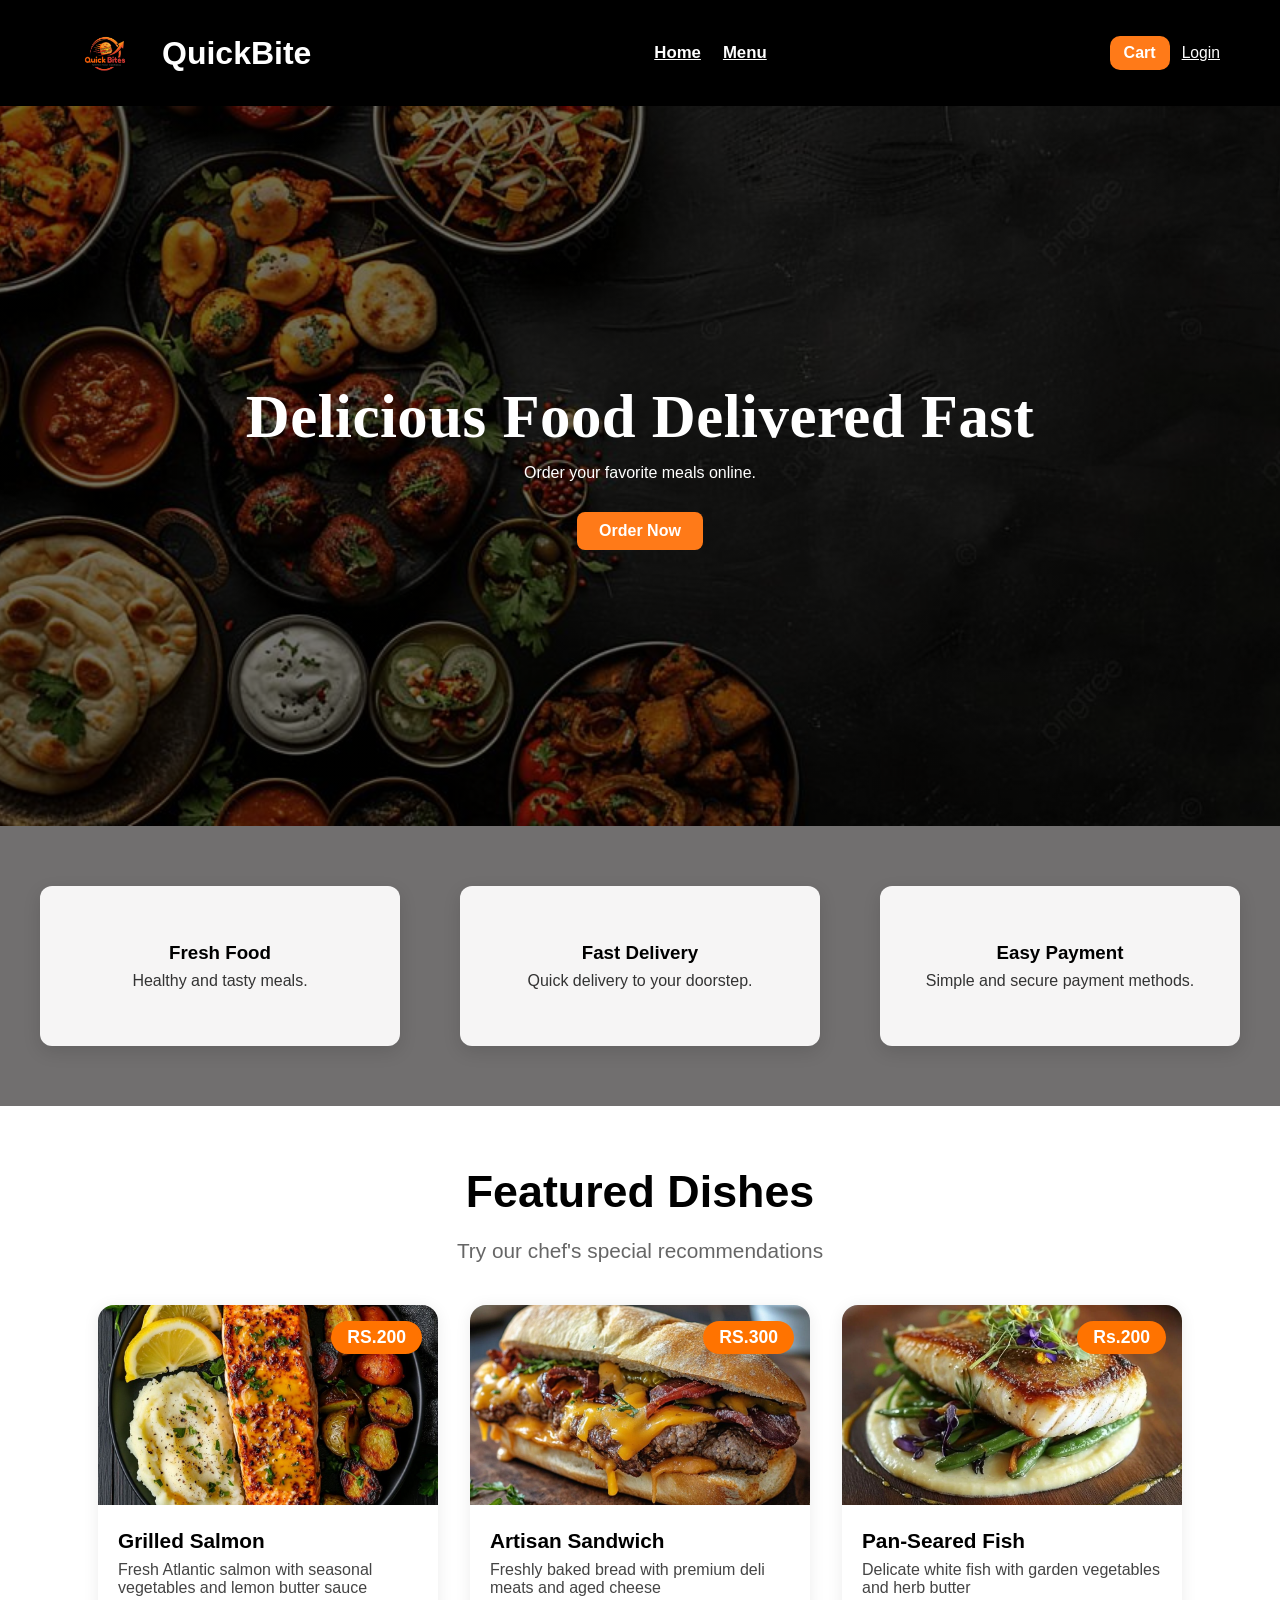
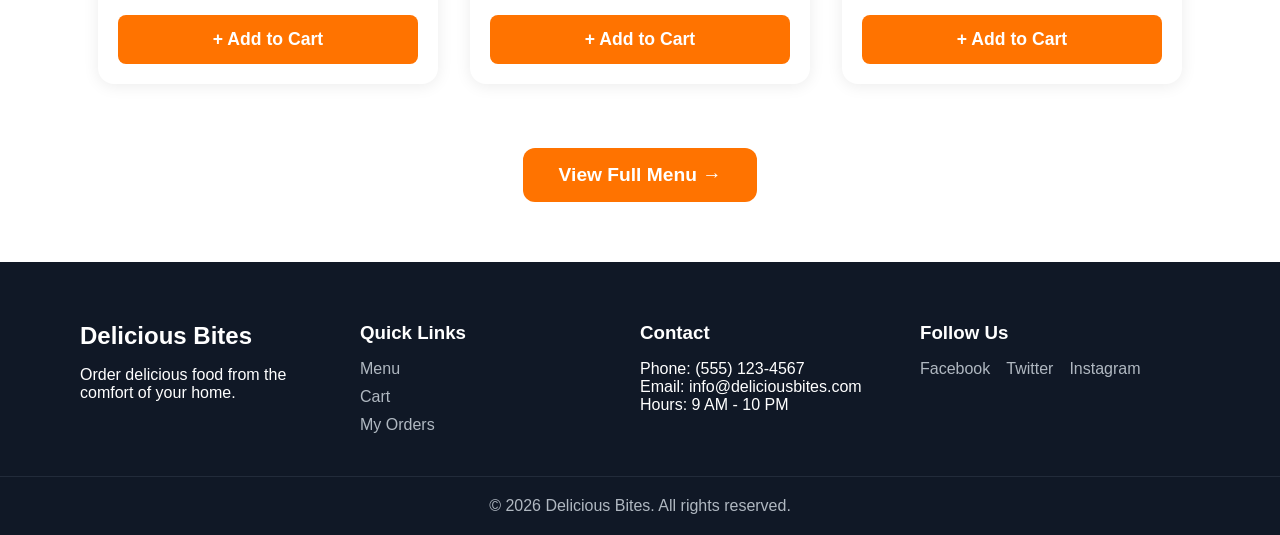
<file: index.html>
<!DOCTYPE html>
<html lang="en">
<head>
    <meta charset="UTF-8">
    <meta name="viewport" content="width=device-width, initial-scale=1.0">
    <title>QuickBite</title>
    <link rel="stylesheet" href="css/style.css">
</head>
<body>

    <header class="site-header">
      <div class="header-inner">
        <div class="brand">
          <img src="logo1.png" class="logo" alt="QuickBite logo">
          <h1 class="site-title">QuickBite</h1>
        </div>

        <nav class="main-nav" aria-label="Main navigation">
          <ul>
            <li><a href="index.html">Home</a></li>
            <li><a href="menu.html">Menu</a></li>
          </ul>
        </nav>

        <div class="header-actions">
          <a href="cart.html" class="cart-btn">Cart</a>
          <a href="login.html" class="login-link">Login</a>
        </div>
      </div>
    </header>

    <section class="hero">
	        <h2>Delicious Food Delivered Fast</h2>
        <p>Order your favorite meals online.</p>
        <a href="menu.html" class="btn">Order Now</a>
    </section>

    <section class="features">
      <div class="card-wrap">
        <div class="card">
          <h3>Fresh Food</h3>
          <p>Healthy and tasty meals.</p>
        </div>

        <div class="card">
          <h3>Fast Delivery</h3>
          <p>Quick delivery to your doorstep.</p>
        </div>


        <div class="card">
          <h3>Easy Payment</h3>
          <p>Simple and secure payment methods.</p>
        </div>
      </div>
    </section>
<section class="featured-dishes">
    <h2 class="featured-title">Featured Dishes</h2>
    <p class="featured-subtitle">Try our chef's special recommendations</p>
    <div class="dishes-container">
        <div class="dish-card">
            <div class="dish-image">
                <img src="images/grilled_Salmon.jpg" alt="Grilled Salmon">
                <span class="dish-price">RS.200</span>
            </div>
            <div class="dish-info">
                <h3>Grilled Salmon</h3>
                <p>Fresh Atlantic salmon with seasonal vegetables and lemon butter sauce</p>
                <button class="add-to-cart-btn">+ Add to Cart</button>
            </div>
        </div>
        <div class="dish-card">
            <div class="dish-image">
                <img src="images/Artisan_Sandwich.jpg" alt="Artisan Sandwich">
                <span class="dish-price">RS.300</span>
            </div>
            <div class="dish-info">
                <h3>Artisan Sandwich</h3>
                <p>Freshly baked bread with premium deli meats and aged cheese</p>
                <button class="add-to-cart-btn">+ Add to Cart</button>
            </div>
        </div>
        <div class="dish-card">
            <div class="dish-image">
                <img src="images/Pan_Seared_Fish.jpg" alt="Pan-Seared Fish">
                <span class="dish-price">Rs.200</span>
            </div>
            <div class="dish-info">
                <h3>Pan-Seared Fish</h3>
                <p>Delicate white fish with garden vegetables and herb butter</p>
                <button class="add-to-cart-btn">+ Add to Cart</button>
            </div>
        </div>
    </div>
    <div class="view-menu-container">
        <a href="menu.html" class="view-menu-btn">View Full Menu &rarr;</a>
    </div>
</section>
<footer class="footer">
  <div class="footer-container">
    <div class="footer-section">
      <h2>Delicious Bites</h2>
      <p>Order delicious food from the comfort of your home.</p>
    </div>
    <div class="footer-section">
      <h3>Quick Links</h3>
      <ul>
        <li><a href="#">Menu</a></li>
        <li><a href="#">Cart</a></li>
        <li><a href="#">My Orders</a></li>
      </ul>
    </div>
    <div class="footer-section">
      <h3>Contact</h3>
      <p>Phone: (555) 123-4567</p>
      <p>Email: info@deliciousbites.com</p>
      <p>Hours: 9 AM - 10 PM</p>
    </div>
    <div class="footer-section">
      <h3>Follow Us</h3>
      <ul class="footer-social">
        <li><a href="#">Facebook</a></li>
        <li><a href="#">Twitter</a></li>
        <li><a href="#">Instagram</a></li>
      </ul>
    </div>
  </div>
  <hr>
  <div class="footer-bottom">
    <p>© 2026 Delicious Bites. All rights reserved.</p>
  </div>
</footer>

<script src="js/script.js"></script>

</body>
</html>
</file>
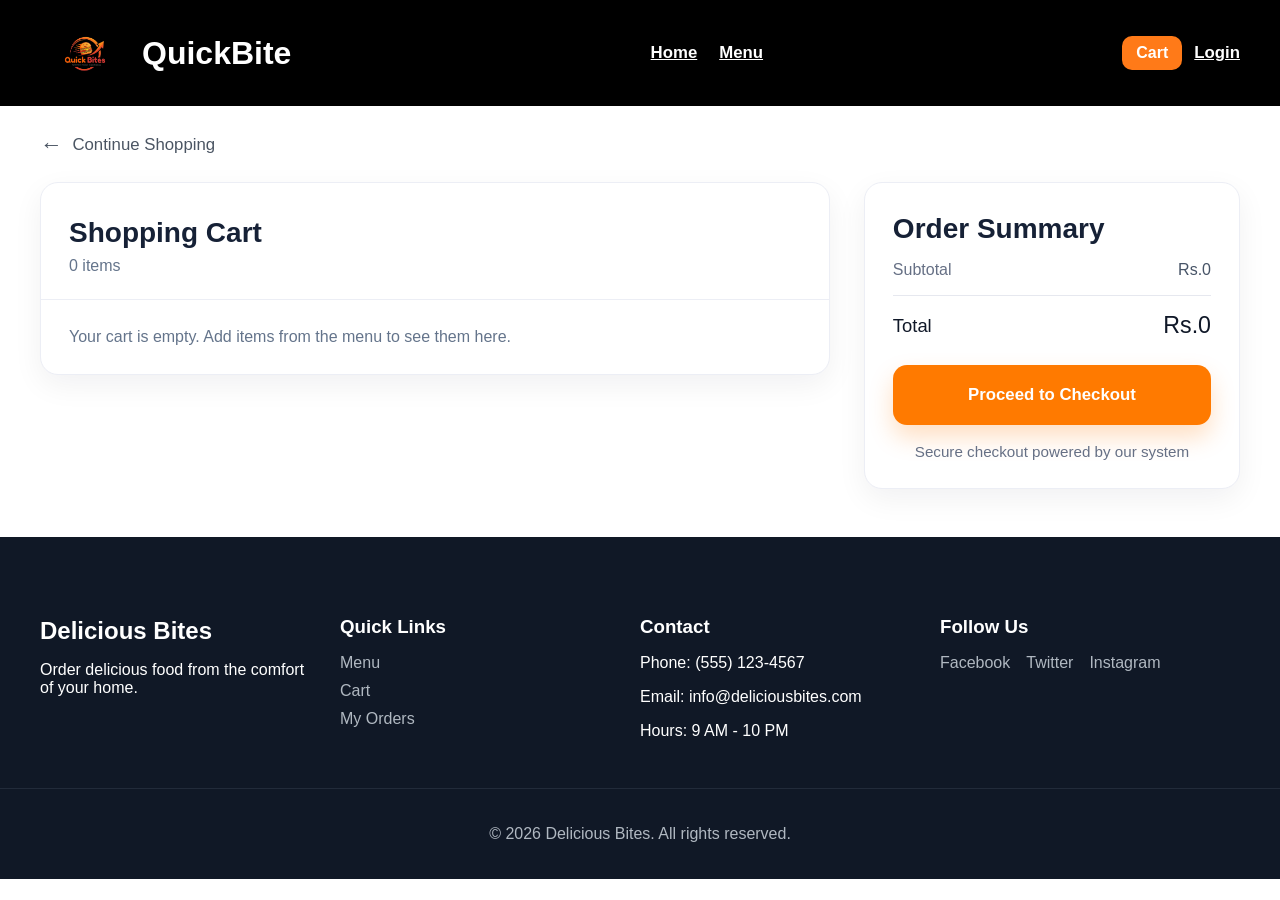
<file: cart.html>
<!DOCTYPE html>
<html lang="en">
<head>
    <meta charset="UTF-8">
    <meta name="viewport" content="width=device-width, initial-scale=1.0">
    <title>Shopping Cart</title>
    <link rel="stylesheet" href="css/cart.css">
</head>
<body>

<header class="site-header">
    <div class="header-inner">
        <div class="brand">
            <img src="logo1.png" class="logo" alt="QuickBite logo">
            <h1 class="site-title">QuickBite</h1>
        </div>

        <nav class="main-nav" aria-label="Main navigation">
            <ul>
                <li><a href="index.html">Home</a></li>
                <li><a href="menu.html">Menu</a></li>
            </ul>
        </nav>

        <div class="header-actions">
            <a href="cart.html" class="cart-btn">Cart</a>
            <a href="login.html" class="login-link">Login</a>
        </div>
    </div>
</header>

<main class="cart-page">
    <a href="menu.html" class="back-link">Continue Shopping</a>

    <div class="cart-layout">
        <section class="cart-panel">
            <div class="panel-header">
                <div>
                    <h2>Shopping Cart</h2>
                    <p id="cart-total-items">0 items</p>
                </div>
            </div>

            <div id="cart-empty-state" class="empty-state" hidden>
                Your cart is empty. Add items from the menu to see them here.
            </div>

            <div id="cart-list" class="cart-list"></div>
        </section>

        <aside class="summary-panel">
            <h2>Order Summary</h2>

            <div class="summary-row">
                <span>Subtotal</span>
                <strong id="summary-subtotal">Rs.0</strong>
            </div>
            <hr>
            <div class="summary-total">
                <span>Total</span>
                <strong id="summary-total">Rs.0</strong>
            </div>

            <button type="button" class="checkout-btn">Proceed to Checkout</button>
            <p class="summary-note">Secure checkout powered by our system</p>
        </aside>
    </div>
</main>
<footer class="footer">
  <div class="footer-container">
    <div class="footer-section">
      <h2>Delicious Bites</h2>
      <p>Order delicious food from the comfort of your home.</p>
    </div>
    <div class="footer-section">
      <h3>Quick Links</h3>
      <ul>
        <li><a href="#">Menu</a></li>
        <li><a href="#">Cart</a></li>
        <li><a href="#">My Orders</a></li>
      </ul>
    </div>
    <div class="footer-section">
      <h3>Contact</h3>
      <p>Phone: (555) 123-4567</p>
      <p>Email: info@deliciousbites.com</p>
      <p>Hours: 9 AM - 10 PM</p>
    </div>
    <div class="footer-section">
      <h3>Follow Us</h3>
      <ul class="footer-social">
        <li><a href="#">Facebook</a></li>
        <li><a href="#">Twitter</a></li>
        <li><a href="#">Instagram</a></li>
      </ul>
    </div>
  </div>
  <hr>
  <div class="footer-bottom">
    <p>© 2026 Delicious Bites. All rights reserved.</p>
  </div>
</footer>
<script src="js/script.js"></script>

</body>
</html>
</file>
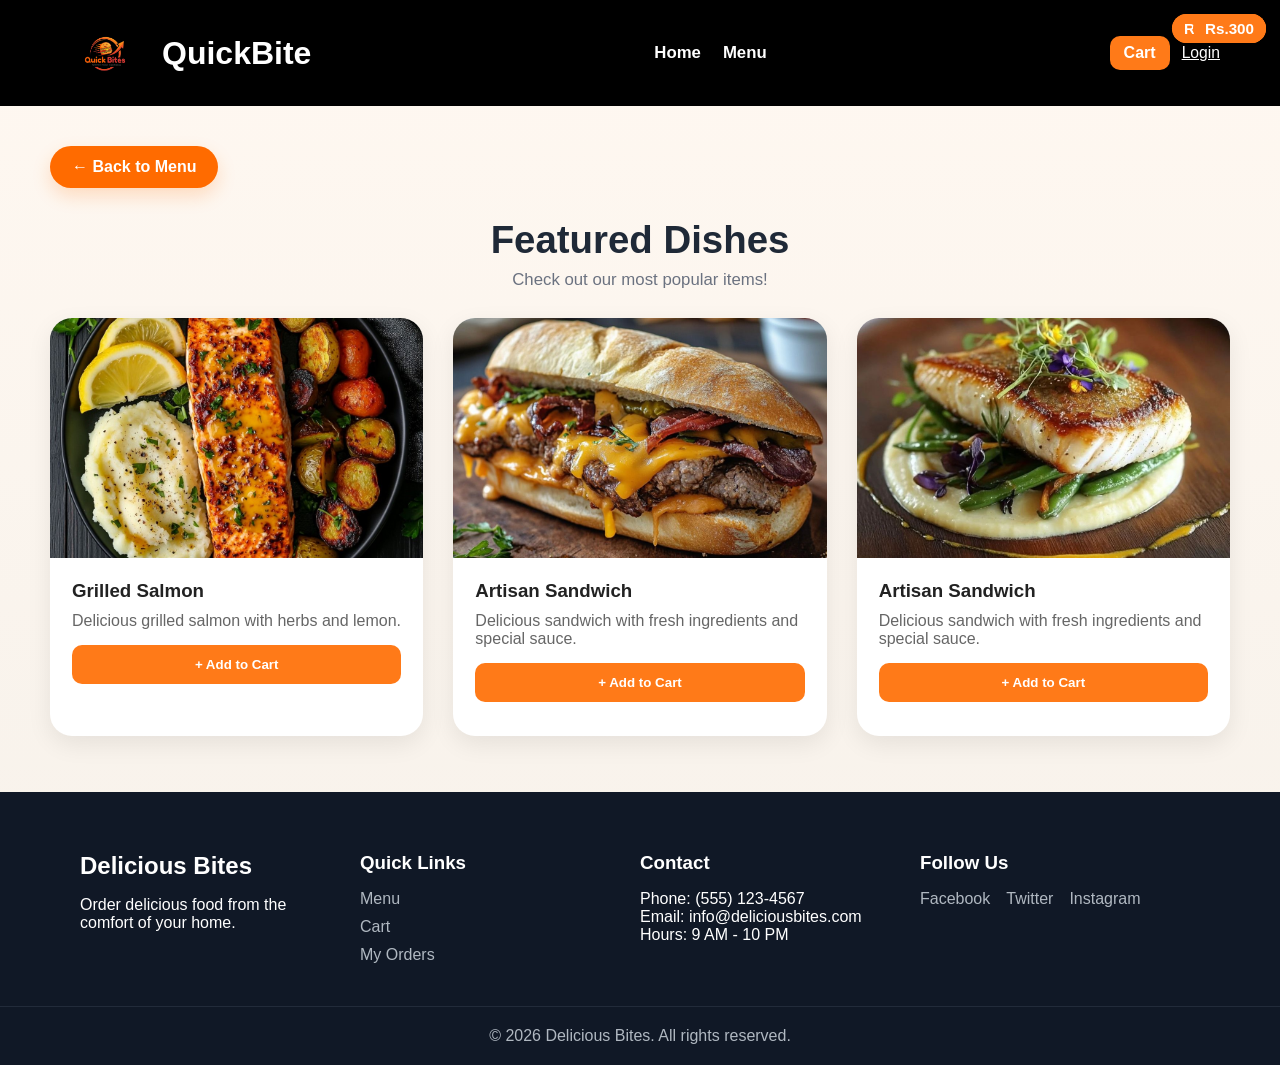
<file: featured dishes.html>
<!DOCTYPE html>
<html lang="en">
<head>
<meta charset="UTF-8">
<meta name="viewport" content="width=device-width, initial-scale=1.0">
<title>Featured Dishes</title>
<link rel="stylesheet" href="css/menu.css">
</head>
<body>

<header class="site-header">
	<div class="header-inner">
		<div class="brand">
			<img src="logo1.png" class="logo" alt="QuickBite logo">
			<h1 class="site-title">QuickBite</h1>
		</div>

		<nav class="main-nav" aria-label="Main navigation">
			<ul>
				<li><a href="index.html">Home</a></li>
				<li><a href="menu.html">Menu</a></li>
			</ul>
		</nav>

		<div class="header-actions">
			<a href="cart.html" class="cart-btn">Cart</a>
			<a href="login.html" class="login-link">Login</a>
		</div>
	</div>
</header>

<div class="container">

<a href="menu.html" class="back-btn">← Back to Menu</a>

<div class="page-title">
	<h2>Featured Dishes</h2>
	<p>Check out our most popular items!</p>
</div>

<div class="menu-grid">

	<div class="card">
		<div class="card-image-wrap">
			<img src="images/grilled_Salmon.jpg" alt="Grilled Salmon">
			<span class="price-badge">Rs.200.00</span>
		</div>
		<div class="card-content">
			<h3>Grilled Salmon</h3>
			<p>Delicious grilled salmon with herbs and lemon.</p>
			<button class="add-to-cart-btn">+ Add to Cart</button>
		</div>
	</div>

	<div class="card">
		<div class="card-image-wrap">
			<img src="images/Artisan_Sandwich.jpg" alt="Artisan Sandwich">
			<span class="price-badge">Rs.300.00</span>
		</div>
		<div class="card-content">
			<h3>Artisan Sandwich</h3>
			<p>Delicious sandwich with fresh ingredients and special sauce.</p>
			<button class="add-to-cart-btn">+ Add to Cart</button>
		</div>
	</div>

    <div class="card">
		<div class="card-image-wrap">
			<img src="images/Pan_Seared_Fish.jpg" alt="Pan-Seared Fish">
			<span class="price-badge">Rs.300</span>
		</div>
		<div class="card-content">
			<h3>Artisan Sandwich</h3>
			<p>Delicious sandwich with fresh ingredients and special sauce.</p>
			<button class="add-to-cart-btn">+ Add to Cart</button>
		</div>
	</div>
	
</div>

</div>

<footer class="footer">
  <div class="footer-container">
	<div class="footer-section">
	  <h2>Delicious Bites</h2>
	  <p>Order delicious food from the comfort of your home.</p>
	</div>
	<div class="footer-section">
	  <h3>Quick Links</h3>
	  <ul>
		<li><a href="#">Menu</a></li>
		<li><a href="#">Cart</a></li>
		<li><a href="#">My Orders</a></li>
	  </ul>
	</div>
	<div class="footer-section">
	  <h3>Contact</h3>
	  <p>Phone: (555) 123-4567</p>
	  <p>Email: info@deliciousbites.com</p>
	  <p>Hours: 9 AM - 10 PM</p>
	</div>
	<div class="footer-section">
	  <h3>Follow Us</h3>
	  <ul class="footer-social">
		<li><a href="#">Facebook</a></li>
		<li><a href="#">Twitter</a></li>
		<li><a href="#">Instagram</a></li>
	  </ul>
	</div>
  </div>
  <hr>
  <div class="footer-bottom">
	<p>© 2026 Delicious Bites. All rights reserved.</p>
  </div>
</footer>

<script src="js/script.js"></script>

</body>
</html>
</file>
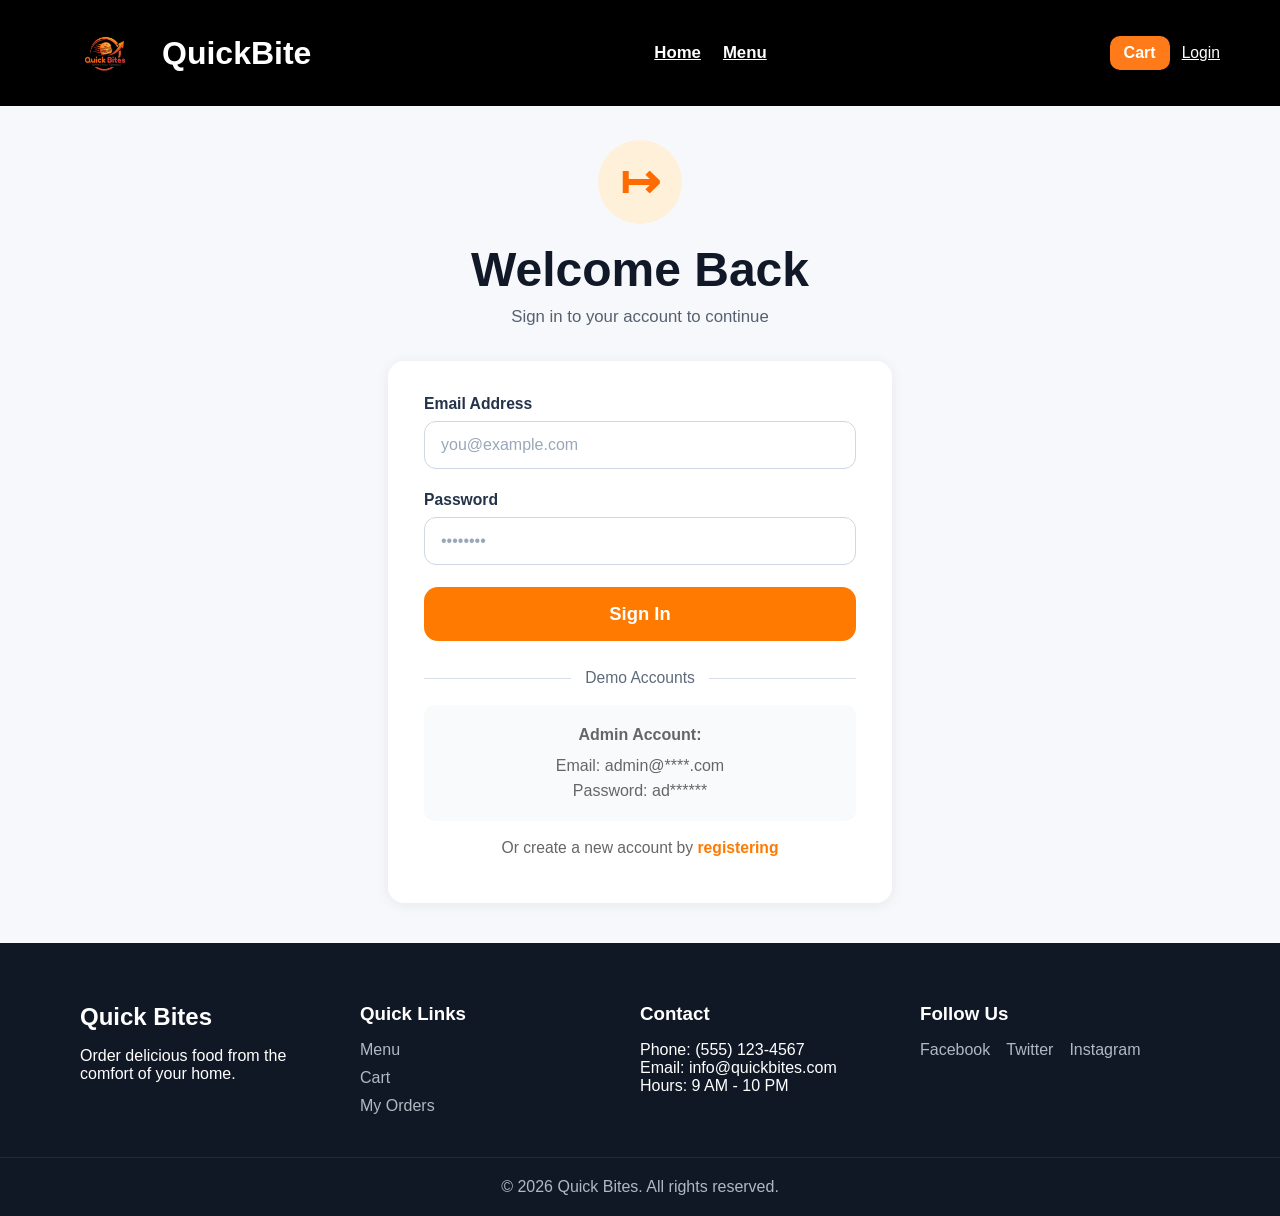
<file: login.html>
<!DOCTYPE html>
<html lang="en">
<head>
    <meta charset="UTF-8">
    <meta name="viewport" content="width=device-width, initial-scale=1.0">
    <title>Login - Quick Bites</title>
    <link rel="stylesheet" href="css/style.css">
</head>
<body class="login-page">
        <header class="site-header">
            <div class="header-inner">
                <div class="brand">
                    <img src="logo1.png" class="logo" alt="QuickBite logo">
                    <h1 class="site-title">QuickBite</h1>
                </div>

                <nav class="main-nav" aria-label="Main navigation">
                    <ul>
                        <li><a href="index.php">Home</a></li>
                        <li><a href="menu.php">Menu</a></li>
                    </ul>
                </nav>

                <div class="header-actions">
                    <a href="cart.php" class="cart-btn">Cart</a>
                    <a href="login.html" class="login-link">Login</a>
                </div>
            </div>
        </header>

<main class="login-shell">
    <section class="login-hero">
        <div class="login-icon" aria-hidden="true">↦</div>
        <h1>Welcome Back</h1>
        <p>Sign in to your account to continue</p>
    </section>

    <section class="form-container" aria-label="Login form">
        <form action="login.php" method="POST">
            <label for="email">Email Address</label>
            <input id="email" type="email" name="email" placeholder="you@example.com" required>

            <label for="password">Password</label>
            <input id="password" type="password" name="password" placeholder="••••••••" required>

            <button type="submit">Sign In</button>
        </form>

        <div class="demo-divider"><span>Demo Accounts</span></div>

        <div class="demo-card">
            <p class="demo-title">Admin Account:</p>
            <p>Email: admin@****.com</p>
            <p>Password: ad******</p>
        </div>

        <p class="register-note">
            Or create a new account by <a href="register.html">registering</a>
        </p>
    </section>
</main>

<footer class="footer">
    <div class="footer-container">
        <div class="footer-section">
            <h2>Quick Bites</h2>
            <p>Order delicious food from the comfort of your home.</p>
        </div>
        <div class="footer-section">
            <h3>Quick Links</h3>
            <ul>
                <li><a href="#">Menu</a></li>
                <li><a href="#">Cart</a></li>
                <li><a href="#">My Orders</a></li>
            </ul>
        </div>
        <div class="footer-section">
            <h3>Contact</h3>
            <p>Phone: (555) 123-4567</p>
            <p>Email: info@quickbites.com</p>
            <p>Hours: 9 AM - 10 PM</p>
        </div>
        <div class="footer-section">
            <h3>Follow Us</h3>
            <ul class="footer-social">
                <li><a href="#">Facebook</a></li>
                <li><a href="#">Twitter</a></li>
                <li><a href="#">Instagram</a></li>
            </ul>
        </div>
    </div>
    <hr>
    <div class="footer-bottom">
        <p>© 2026 Quick Bites. All rights reserved.</p>
    </div>
</footer>

</body>
</html>
</file>
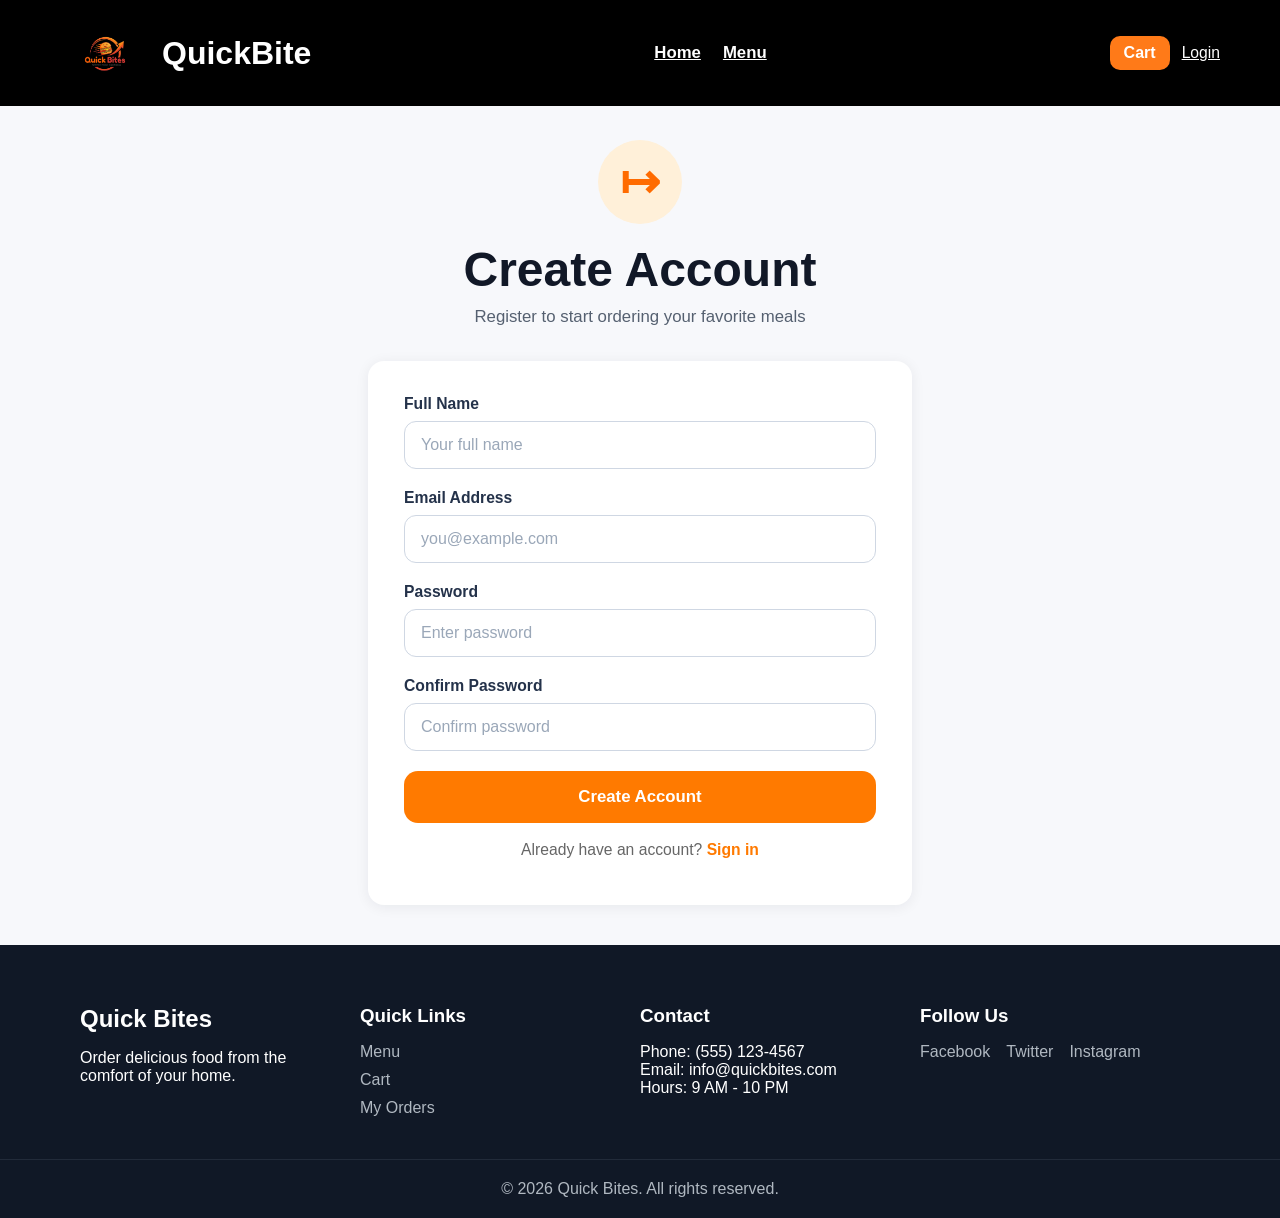
<file: register.html>
<!DOCTYPE html>
<html lang="en">
<head>
    <meta charset="UTF-8">
    <meta name="viewport" content="width=device-width, initial-scale=1.0">
    <title>Register - QuickBite</title>
    <link rel="stylesheet" href="css/style.css">
</head>
<body class="login-page register-page">

<header class="site-header">
    <div class="header-inner">
        <div class="brand">
            <img src="logo1.png" class="logo" alt="QuickBite logo">
            <h1 class="site-title">QuickBite</h1>
        </div>

        <nav class="main-nav" aria-label="Main navigation">
            <ul>
                <li><a href="index.html">Home</a></li>
                <li><a href="menu.html">Menu</a></li>
            </ul>
        </nav>

        <div class="header-actions">
            <a href="cart.html" class="cart-btn">Cart</a>
            <a href="login.html" class="login-link">Login</a>
        </div>
    </div>
</header>

<main class="login-shell">
    <section class="login-hero">
        <div class="login-icon" aria-hidden="true">↦</div>
        <h1>Create Account</h1>
        <p>Register to start ordering your favorite meals</p>
    </section>

    <section class="form-container" aria-label="Register form">
        <form action="register.php" method="POST">
            <label for="full_name">Full Name</label>
            <input id="full_name" type="text" name="full_name" placeholder="Your full name" required>

            <label for="register_email">Email Address</label>
            <input id="register_email" type="email" name="email" placeholder="you@example.com" required>

            <label for="register_password">Password</label>
            <input id="register_password" type="password" name="password" placeholder="Enter password" required>

            <label for="confirm_password">Confirm Password</label>
            <input id="confirm_password" type="password" name="confirm_password" placeholder="Confirm password" required>

            <button type="submit">Create Account</button>
        </form>

        <p class="register-note">
            Already have an account? <a href="login.html">Sign in</a>
        </p>
    </section>
</main>

<footer class="footer">
    <div class="footer-container">
        <div class="footer-section">
            <h2>Quick Bites</h2>
            <p>Order delicious food from the comfort of your home.</p>
        </div>
        <div class="footer-section">
            <h3>Quick Links</h3>
            <ul>
                <li><a href="#">Menu</a></li>
                <li><a href="#">Cart</a></li>
                <li><a href="#">My Orders</a></li>
            </ul>
        </div>
        <div class="footer-section">
            <h3>Contact</h3>
            <p>Phone: (555) 123-4567</p>
            <p>Email: info@quickbites.com</p>
            <p>Hours: 9 AM - 10 PM</p>
        </div>
        <div class="footer-section">
            <h3>Follow Us</h3>
            <ul class="footer-social">
                <li><a href="#">Facebook</a></li>
                <li><a href="#">Twitter</a></li>
                <li><a href="#">Instagram</a></li>
            </ul>
        </div>
    </div>
    <hr>
    <div class="footer-bottom">
        <p>© 2026 Quick Bites. All rights reserved.</p>
    </div>
</footer>

</body>
</html>
</file>
<file: css/style.css>
.site-header{
    background:#000;
    color:#fff;
}

.site-header .header-inner{
    max-width:1200px;
    margin:0 auto;
    display:flex;
    align-items:center;
    justify-content:space-between;
    gap:20px;
    padding:8px 20px;
}
.brand{ 
    display:flex; 
    align-items:center; 
    gap:12px; 
}
.brand .logo{ 
    width:90px; 
    height: 90px; 
    object-fit:contain; 
}
.site-title{ 
    color:#fff; 
    margin:0; 
    font-size:2rem; /* increased site title size */
}
.main-nav ul{ 
    list-style:none; 
    margin:0; 
    padding:0; 
    display:flex; 
    gap:22px; }
    
.main-nav a{ 
    color:#fff; 
    font-weight:600; 
    font-size:1.05rem; /* slightly larger nav links */
}
.header-actions{ 
    display:flex; 
    gap:12px; 
    align-items:center; 
}
.cart-btn{ 
    background:#ff7a18; 
    color:#fff; 
    padding:8px 14px; 
    border-radius:10px; 
    text-decoration:none; 
    font-weight:700; 
    font-size:1rem; /* cart button font-size */
    position:relative;
    overflow:visible;
}
.cart-count-badge{
    position:absolute;
    top:-8px;
    right:-8px;
    min-width:22px;
    height:22px;
    padding:0 6px;
    border-radius:999px;
    background:#ef4444;
    color:#fff;
    font-size:12px;
    font-weight:700;
    display:inline-flex;
    align-items:center;
    justify-content:center;
    box-shadow:0 4px 10px rgba(0,0,0,0.2);
}
.login-link{ 
    color:#fff; 
    text-decoration:underline; 
    font-size:0.98rem;
}
.login-link{ 
    color:#fff; 
    text-decoration:underline; 
}
.hero {
    /* background image (relative to this CSS file) */
    background-image: linear-gradient(rgba(0, 0, 0, 0.55), rgba(0, 0, 0, 0.55)), url('../images/background.jpg');
    
    /* This ensures the image fills the space */
    background-size: cover;
    background-position: center;
    background-repeat: no-repeat;

    /* Give the section enough height to show the image */
    min-height: 500px; 
    
    /* Center the text vertically and horizontally */
    display: flex;
    flex-direction: column;
    justify-content: center;
    align-items: center;
    
    /* Text styling */
    text-align: center;
    color: #ffffff; 
}

.hero h2 {
    font-size: 3.8rem;
    margin-bottom: 12px;
    font-family: 'Georgia', serif;
    font-weight: 700;
    letter-spacing: 0.5px;
}
.hero{
    height:80vh;
    display:flex;
    flex-direction:column;
    justify-content:center;
    align-items:center;
    text-align:center;
}

.btn{
    background:#ff7a18;
    color:white;
    padding:10px 22px;
    text-decoration:none;
    border:none;
    border-radius:8px;
    font-weight:700;
}
/* add spacing between hero text and button */
.hero p { 
    margin-bottom: 18px; 
}
.hero .btn { 
    margin-top: 12px; 
}
/* This is the container for the bottom section */
.features {
    background-color: #716f6f !important;
    padding: 60px 40px !important;
    margin: 0;
    width: 100%;
    box-sizing: border-box;
    display: flex;
    justify-content: center;
    gap: 28px;
}

/* Keep the card group constrained and centered */
.features .card-wrap{
    max-width: 1200px;
    width: 100%;
    display: flex;
    justify-content: space-between;
    gap: 28px;
}

/* Uniform cards */
.card {
    background-color: #f6f5f5 !important;
    padding: 24px 20px;
    border-radius: 12px;
    text-align: center;
    width: 100%;
    max-width: 360px;
    min-width: 240px;
    height: 160px;
    display: flex;
    flex-direction: column;
    justify-content: center;
    align-items: center;
    box-shadow: 0 6px 18px rgba(0, 0, 0, 0.12);
}
.card h3{ margin-bottom:8px; }
.card p{ margin:0; color:#333; }
/* Featured Dishes Section */
.featured-dishes {
    margin: 60px auto;
    max-width: 1200px;
    text-align: center;
}

.featured-title {
    font-size: 2.8rem;
    font-weight: bold;
    margin-bottom: 0.5em;
}

.featured-subtitle {
    font-size: 1.3rem;
    color: #666;
    margin-bottom: 2em;
}

.dishes-container {
    display: flex;
    justify-content: center;
    gap: 2em;
    flex-wrap: wrap;
}

.dish-card {
    background: #fff;
    border-radius: 16px;
    box-shadow: 0 2px 16px rgba(0,0,0,0.08);
    overflow: hidden;
    width: 340px;
    display: flex;
    flex-direction: column;
    margin-bottom: 2em;
    transition: box-shadow 0.2s;
}

.dish-card:hover {
    box-shadow: 0 4px 24px rgba(0,0,0,0.14);
}

.dish-image {
    position: relative;
    height: 200px;
    overflow: hidden;
}

.dish-image img {
    width: 100%;
    height: 100%;
    object-fit: cover;
}

.dish-price {
    position: absolute;
    top: 16px;
    right: 16px;
    background: #ff7300;
    color: #fff;
    padding: 6px 16px;
    border-radius: 20px;
    font-weight: bold;
    font-size: 1.1rem;
}

.dish-info {
    padding: 24px 20px 20px 20px;
    text-align: left;
    flex: 1;
    display: flex;
    flex-direction: column;
    justify-content: space-between;
}

.dish-info h3 {
    margin: 0 0 8px 0;
    font-size: 1.3rem;
    font-weight: bold;
}

.dish-info p {
    color: #444;
    margin-bottom: 18px;
    font-size: 1rem;
}

.add-to-cart-btn {
    background: #ff7300;
    color: #fff;
    border: none;
    border-radius: 8px;
    padding: 14px 0;
    font-size: 1.1rem;
    font-weight: bold;
    cursor: pointer;
    transition: background 0.2s;
    width: 100%;
}

.add-to-cart-btn:hover {
    background: #e65c00;
}

.view-menu-container {
    margin-top: 2em;
}

.view-menu-btn {
    background: #ff7300;
    color: #fff;
    padding: 16px 36px;
    border-radius: 12px;
    font-size: 1.2rem;
    font-weight: bold;
    text-decoration: none;
    transition: background 0.2s;
    display: inline-block;
}

.view-menu-btn:hover {
    background: #e65c00;
}
.footer {
  background: #101826;
  color: #fff;
  padding: 40px 0 0 0;
  font-family: 'Segoe UI', Arial, sans-serif;
}

.footer-container {
  display: flex;
  flex-wrap: wrap;
  justify-content: space-between;
  max-width: 1200px;
  margin: auto;
  padding: 0 40px;
}

.footer-section {
  flex: 1 1 220px;
  margin: 20px 20px 0 0;
}

.footer-section h2,
.footer-section h3 {
  color: #fff;
  margin-bottom: 16px;
}

.footer-section ul {
  list-style: none;
  padding: 0;
  margin: 0;
}

.footer-section ul li {
  margin-bottom: 10px;
}

.footer-section ul li a {
  color: #b0b8c1;
  text-decoration: none;
  transition: color 0.2s;
}

.footer-section ul li a:hover {
  color: #ff7300;
}

.footer-social {
  display: flex;
  gap: 16px;
}

.footer-social li {
  margin-bottom: 0;
}

.footer hr {
  border: none;
  border-top: 1px solid #222b3a;
  margin: 32px 0 0 0;
}

.footer-bottom {
  text-align: center;
  padding: 20px 0;
  color: #b0b8c1;
  font-size: 16px;
}


/* Reset */
*{
    margin:0;
    padding:0;
    box-sizing:border-box;
    font-family:Arial, sans-serif;
}

.login-page{
    background:#f5f5f5;
    display:flex;
    justify-content:center;
    align-items:center;
    min-height:100vh;
}

/* Login Card */
.form-container{
    width:400px;
    background:white;
    padding:40px;
    border-radius:12px;
    box-shadow:0 2px 10px rgba(0,0,0,0.1);
}

.form-container h1{
    text-align:center;
    margin-bottom:10px;
    color:#222;
}

.form-container p{
    text-align:center;
    color:#666;
    margin-bottom:20px;
}

/* Input Fields */
.form-container input{
    width:100%;
    padding:12px;
    margin-bottom:15px;
    border:1px solid #ddd;
    border-radius:8px;
    font-size:16px;
}

.form-container input:focus{
    outline:none;
    border-color:#ff6b00;
}

/* Button */
.form-container button{
    width:100%;
    padding:12px;
    background:#ff6b00;
    color:white;
    border:none;
    border-radius:8px;
    font-size:16px;
    cursor:pointer;
    transition:0.3s;
}

.form-container button:hover{
    background:#e65c00;
}

/* Links */
.form-container a{
    color:#ff6b00;
    text-decoration:none;
    font-weight:bold;
}

.form-container a:hover{
    text-decoration:underline;
}

/* Login page layout */
.login-page {
    min-height: 100vh;
    margin: 0;
    background: #f7f8fb;
    display: flex;
    flex-direction: column;
    justify-content: flex-start;
    align-items: stretch;
    font-family: Arial, sans-serif;
}

.login-shell {
    flex: 1;
    width: min(540px, 100%);
    text-align: center;
    margin: 0 auto;
    padding: 28px 18px 40px;
    display: flex;
    flex-direction: column;
    justify-content: center;
}

.login-hero {
    padding-top: 6px;
    margin-bottom: 34px;
}

.login-icon {
    width: 84px;
    height: 84px;
    margin: 0 auto 18px;
    border-radius: 50%;
    background: #fff0d9;
    color: #ff6b00;
    display: grid;
    place-items: center;
    font-size: 3rem;
    line-height: 1;
    font-weight: 700;
}

.login-hero h1 {
    margin: 0 0 10px;
    font-size: clamp(2.2rem, 4vw, 3rem);
    color: #111827;
}

.login-hero p {
    margin: 0;
    font-size: 1.05rem;
    color: #556070;
}

.login-page .form-container {
    width: 100%;
    background: #fff;
    padding: 34px 36px 26px;
    border-radius: 16px;
    box-shadow: 0 2px 14px rgba(15, 23, 42, 0.07);
    text-align: left;
}

.login-page .form-container form {
    display: flex;
    flex-direction: column;
}

.login-page .form-container label {
    margin-bottom: 8px;
    font-weight: 700;
    color: #24324a;
    font-size: 0.98rem;
}

.login-page .form-container input {
    width: 100%;
    padding: 14px 16px;
    margin-bottom: 22px;
    border: 1px solid #cfd7e3;
    border-radius: 12px;
    font-size: 1rem;
    background: #fff;
    color: #111827;
}

.login-page .form-container input::placeholder {
    color: #9aa7b8;
}

.login-page .form-container input:focus {
    outline: none;
    border-color: #ff7a18;
    box-shadow: 0 0 0 3px rgba(255, 122, 24, 0.12);
}

.login-page .form-container button {
    width: 100%;
    padding: 16px 18px;
    background: #ff7a00;
    color: #fff;
    border: none;
    border-radius: 14px;
    font-size: 1.15rem;
    font-weight: 700;
    cursor: pointer;
    transition: background 0.2s ease, transform 0.2s ease;
}

.login-page .form-container button:hover {
    background: #e86500;
    transform: translateY(-1px);
}

.demo-divider {
    display: flex;
    align-items: center;
    gap: 14px;
    margin: 28px 0 18px;
    color: #5e6a7b;
    font-size: 0.98rem;
}

.demo-divider::before,
.demo-divider::after {
    content: "";
    height: 1px;
    background: #d8dee8;
    flex: 1;
}

.demo-card {
    background: #f8fafc;
    border-radius: 10px;
    padding: 18px 16px;
    color: #24324a;
    line-height: 1.55;
}

.demo-card p {
    margin: 0;
}

.demo-title {
    font-weight: 700;
    margin-bottom: 6px !important;
}

.register-note {
    text-align: center;
    margin: 18px 0 0;
    color: #5e6a7b;
    font-size: 0.98rem;
}

.register-note a {
    color: #ff7a00;
    font-weight: 700;
    text-decoration: none;
}

.register-note a:hover {
    text-decoration: underline;
}

@media (max-width: 560px) {
    .login-page {
        min-height: 100vh;
    }

    .login-hero {
        margin-bottom: 22px;
    }

    .login-icon {
        width: 72px;
        height: 72px;
        font-size: 2.5rem;
    }

    .login-page .form-container {
        padding: 24px 18px 20px;
    }
}

/* Register page uses the same card layout as login */
.register-page .login-shell {
    width: min(580px, 100%);
}

/* Checkout page */
.checkout-page {
    background: #f7f8fb;
}

.checkout-shell {
    flex: 1;
    width: min(1120px, 100%);
    margin: 0 auto;
    padding: 28px 18px 40px;
}

.checkout-title {
    text-align: center;
    margin-bottom: 24px;
}

.checkout-title h1 {
    margin: 0 0 8px;
    font-size: clamp(2rem, 4vw, 2.8rem);
    color: #111827;
}

.checkout-title p {
    margin: 0;
    color: #5e6a7b;
    font-size: 1rem;
}

.checkout-layout {
    display: grid;
    grid-template-columns: minmax(0, 1.2fr) minmax(320px, 0.8fr);
    gap: 24px;
    align-items: start;
}

.checkout-card,
.checkout-summary-card,
.orders-card {
    background: #fff;
    border-radius: 18px;
    box-shadow: 0 2px 14px rgba(15, 23, 42, 0.07);
    padding: 28px;
}

.checkout-card form,
.register-page .form-container form {
    display: flex;
    flex-direction: column;
}

.checkout-card label,
.register-page .form-container label {
    margin-bottom: 8px;
    font-weight: 700;
    color: #24324a;
    font-size: 0.98rem;
}

.checkout-card input:not([type="radio"]),
.register-page .form-container input:not([type="radio"]) {
    width: 100%;
    padding: 14px 16px;
    margin-bottom: 20px;
    border: 1px solid #cfd7e3;
    border-radius: 12px;
    font-size: 1rem;
    background: #fff;
    color: #111827;
}

.checkout-card input:not([type="radio"]):focus,
.register-page .form-container input:not([type="radio"]):focus {
    outline: none;
    border-color: #ff7a18;
    box-shadow: 0 0 0 3px rgba(255, 122, 24, 0.12);
}

.checkout-card button,
.register-page .form-container button {
    width: 100%;
    padding: 16px 18px;
    background: #ff7a00;
    color: #fff;
    border: none;
    border-radius: 14px;
    font-size: 1.05rem;
    font-weight: 700;
    cursor: pointer;
    transition: background 0.2s ease, transform 0.2s ease;
}

.checkout-card button:hover,
.register-page .form-container button:hover {
    background: #e86500;
    transform: translateY(-1px);
}

.checkout-summary-card h2,
.orders-card h2 {
    margin: 0 0 14px;
    color: #111827;
}

.checkout-summary-label {
    margin: 0 0 8px;
    color: #5e6a7b;
    font-size: 0.95rem;
}

.checkout-summary-block h3 {
    margin: 0 0 14px;
    color: #111827;
    font-size: 1.5rem;
}

.checkout-items-list {
    list-style: none;
    padding: 0;
    margin: 0 0 18px;
}

.checkout-items-list li,
.checkout-summary-row,
.order-row {
    display: flex;
    justify-content: space-between;
    gap: 12px;
    align-items: center;
}

.checkout-items-list li {
    padding: 10px 0;
    border-bottom: 1px solid #eef1f6;
}

.checkout-items-list span,
.checkout-summary-row span,
.order-row span {
    color: #344054;
}

.checkout-items-list strong,
.checkout-summary-row strong,
.order-row strong {
    color: #111827;
}

.checkout-summary-row {
    padding: 8px 0;
}

.checkout-summary-total {
    border-top: 1px solid #eef1f6;
    margin-top: 8px;
    padding-top: 14px;
}

.success-box {
    margin-top: 20px;
    padding: 18px;
    background: #ecfdf3;
    color: #047857;
    border-radius: 12px;
    border: 1px solid #a7f3d0;
}

.error-box {
    background: #fef2f2;
    color: #b91c1c;
    border-color: #fecaca;
}

.success-box p,
.success-box strong {
    margin: 0 0 8px;
}

.view-orders-link {
    display: inline-block;
    margin-top: 8px;
    color: #ff7a00;
    font-weight: 700;
    text-decoration: none;
}

.view-orders-link:hover {
    text-decoration: underline;
}

/* My Orders page */
.orders-page {
    background: #f7f8fb;
}

.orders-shell {
    flex: 1;
    width: min(980px, 100%);
    margin: 0 auto;
    padding: 28px 18px 40px;
}

.orders-title {
    text-align: center;
    margin-bottom: 24px;
}

.orders-title h1 {
    margin: 0 0 8px;
    color: #111827;
    font-size: clamp(2rem, 4vw, 2.6rem);
}

.orders-title p {
    margin: 0;
    color: #5e6a7b;
}

.orders-list {
    display: grid;
    gap: 12px;
}

.order-row {
    background: #f8fafc;
    border: 1px solid #e6eaf2;
    border-radius: 14px;
    padding: 14px 16px;
    flex-wrap: wrap;
}

.order-token {
    font-weight: 700;
    color: #111827;
    min-width: 90px;
}

.order-status {
    padding: 6px 12px;
    border-radius: 999px;
    font-size: 0.92rem;
    font-weight: 700;
}

.status-preparing {
    background: #fff7ed;
    color: #c2410c;
}

.status-ready {
    background: #ecfdf3;
    color: #027a48;
}

.status-completed {
    background: #eff6ff;
    color: #1d4ed8;
}

.order-name,
.order-date {
    color: #475467;
}

@media (max-width: 860px) {
    .checkout-layout {
        grid-template-columns: 1fr;
    }

    .checkout-shell,
    .orders-shell {
        padding-left: 14px;
        padding-right: 14px;
    }
}
</file>
<file: css/cart.css>
body {
    margin: 0;
    font-family: "Segoe UI", Arial, sans-serif;
    color: #1f2937;
    background: #ffffff;
}

a {
    color: inherit;
    text-decoration: none;
}

.site-header {
    background: #000;
    color: #fff;
}

.site-header .header-inner {
    max-width: 1200px;
    margin: 0 auto;
    padding: 8px 20px;
    display: flex;
    align-items: center;
    justify-content: space-between;
    gap: 20px;
}

.brand {
    display: flex;
    align-items: center;
    gap: 12px;
    min-width: 0;
}

.brand .logo {
    width: 90px;
    height: 90px;
    object-fit: contain;
    flex-shrink: 0;
}

.site-title {
    margin: 0;
    font-size: 2rem;
    line-height: 1;
    color: #fff;
}

.main-nav ul {
    list-style: none;
    margin: 0;
    padding: 0;
    display: flex;
    align-items: center;
    gap: 22px;
}

.main-nav a,
.login-link {
    color: #fff;
    font-size: 1.05rem;
    font-weight: 600;
    text-decoration: underline;
}

.main-nav a:hover,
.login-link:hover {
    color: #fff;
}

.header-actions {
    display: flex;
    align-items: center;
    gap: 12px;
}

.cart-btn {
    position: relative;
    display: inline-flex;
    align-items: center;
    padding: 8px 14px;
    border-radius: 10px;
    background: #ff7a18;
    color: #fff;
    font-weight: 700;
    font-size: 1rem;
    overflow: visible;
}

.login-link {
    display: inline-flex;
    align-items: center;
}

.cart-page {
    max-width: 1400px;
    margin: 0 auto;
    padding: 28px 40px 48px;
    background: #fff;
}

.back-link {
    display: inline-flex;
    align-items: center;
    gap: 10px;
    font-size: 1.05rem;
    color: #4b5563;
    margin-bottom: 26px;
}

.back-link:hover {
    color: #111827;
}

.back-link::before {
    content: "←";
    font-size: 1.4rem;
    line-height: 1;
}

.cart-layout {
    display: grid;
    grid-template-columns: minmax(0, 2.1fr) minmax(320px, 1fr);
    gap: 34px;
    align-items: start;
}

.cart-panel,
.summary-panel {
    background: #fff;
    border: 1px solid #eceef5;
    border-radius: 18px;
    box-shadow: 0 10px 30px rgba(15, 23, 42, 0.06);
}

.panel-header {
    padding: 34px 28px 24px;
    border-bottom: 1px solid #eceef5;
}

.panel-header h2,
.summary-panel h2 {
    margin: 0;
    font-size: 1.75rem;
    color: #162136;
}

.panel-header p {
    margin: 8px 0 0;
    color: #64748b;
    font-size: 1rem;
}

.empty-state {
    padding: 28px;
    color: #64748b;
}

.cart-list {
    display: flex;
    flex-direction: column;
}

.cart-item {
    display: grid;
    grid-template-columns: minmax(0, 1fr) auto;
    gap: 24px;
    padding: 18px 28px 16px;
    border-bottom: 1px solid #eceef5;
    align-items: center;
}

.cart-item:last-child {
    border-bottom: 0;
}

.cart-item-main {
    display: grid;
    grid-template-columns: 92px minmax(0, 1fr);
    gap: 18px;
    align-items: center;
}

.cart-item-image {
    width: 92px;
    height: 92px;
    border-radius: 12px;
    overflow: hidden;
    background: linear-gradient(145deg, #f3f4f6, #e5e7eb);
    flex-shrink: 0;
}

.cart-item-image img {
    width: 100%;
    height: 100%;
    object-fit: cover;
    display: block;
}

.cart-item-details {
    min-width: 0;
}

.cart-item-details h3 {
    margin: 0 0 8px;
    font-size: 1.25rem;
    color: #101828;
}

.cart-item-details p {
    margin: 0;
    color: #5b6475;
    line-height: 1.45;
}

.cart-item-meta {
    display: flex;
    align-items: center;
    gap: 18px;
    margin-top: 12px;
    flex-wrap: wrap;
}

.cart-item-meta span {
    font-size: 1rem;
    font-weight: 600;
    color: #334155;
}

.cart-item-actions {
    display: flex;
    flex-direction: column;
    align-items: flex-end;
    justify-content: center;
    gap: 18px;
    min-width: 132px;
}

.quantity-controls {
    display: inline-flex;
    align-items: center;
    gap: 10px;
    background: #f3f4f8;
    border-radius: 12px;
    padding: 8px;
}

.quantity-controls button {
    width: 30px;
    height: 30px;
    border: 0;
    border-radius: 8px;
    background: #fff;
    color: #394150;
    font-size: 1.1rem;
    cursor: pointer;
    transition: background 0.15s ease, transform 0.15s ease;
    box-shadow: 0 1px 2px rgba(15, 23, 42, 0.08);
}

.quantity-controls button:hover {
    background: #f8fafc;
}

.quantity-controls span {
    min-width: 20px;
    text-align: center;
    font-size: 1.05rem;
    color: #111827;
    font-weight: 600;
}

.remove-item-btn {
    border: 0;
    background: transparent;
    color: #ff4d4d;
    font-size: 1rem;
    font-weight: 600;
    cursor: pointer;
    padding: 0;
    line-height: 1;
}

.remove-item-btn:hover {
    color: #e11d48;
}

.summary-panel {
    padding: 30px 28px 28px;
    position: sticky;
    top: 90px;
}

.summary-row,
.summary-total {
    display: flex;
    align-items: center;
    justify-content: space-between;
    gap: 16px;
}

.summary-row {
    margin-top: 16px;
    color: #667085;
    font-size: 1rem;
}

.summary-row strong,
.summary-total strong {
    font-size: 1rem;
    color: #475467;
    font-weight: 500;
}

.summary-panel hr {
    border: 0;
    border-top: 1px solid #e6e8ef;
    margin: 16px 0 16px;
}

.summary-total {
    font-size: 1.15rem;
    color: #101828;
    margin-bottom: 26px;
}

.summary-total strong {
    font-size: 1.45rem;
    color: #101828;
    font-weight: 500;
}

.checkout-btn {
    width: 100%;
    height: 60px;
    border: 0;
    border-radius: 14px;
    background: #ff7a00;
    color: #fff;
    font-size: 1.05rem;
    font-weight: 700;
    cursor: pointer;
    box-shadow: 0 12px 24px rgba(255, 122, 0, 0.24);
    transition: transform 0.15s ease, box-shadow 0.15s ease;
}

.checkout-btn:hover {
    transform: translateY(-1px);
    box-shadow: 0 16px 30px rgba(255, 122, 0, 0.28);
}

.summary-note {
    margin: 18px 0 0;
    text-align: center;
    color: #667085;
    font-size: 0.95rem;
}

@media (max-width: 1100px) {
    .site-header .header-inner,
    .cart-page {
        padding-left: 24px;
        padding-right: 24px;
    }

    .cart-layout {
        grid-template-columns: 1fr;
    }

    .summary-panel {
        position: static;
    }
}

@media (max-width: 760px) {
    .site-header .header-inner {
        flex-wrap: wrap;
        justify-content: center;
    }

    .main-nav ul {
        gap: 18px;
    }

    .cart-page {
        padding-top: 20px;
    }

    .cart-item {
        grid-template-columns: 1fr;
    }

    .cart-item-main {
        grid-template-columns: 84px minmax(0, 1fr);
    }

    .cart-item-image {
        width: 84px;
        height: 84px;
    }

    .cart-item-summary {
        text-align: left;
        padding-left: 102px;
    }

    .cart-item-actions {
        min-width: 0;
        align-items: flex-start;
    }
}
.footer {
  background: #101826;
  color: #fff;
  padding: 40px 0 0 0;
  font-family: 'Segoe UI', Arial, sans-serif;
}

.footer-container {
  display: flex;
  flex-wrap: wrap;
  justify-content: space-between;
  max-width: 1200px;
  margin: auto;
  padding: 0 40px;
}

.footer-section {
  flex: 1 1 220px;
  margin: 20px 20px 0 0;
}

.footer-section h2,
.footer-section h3 {
  color: #fff;
  margin-bottom: 16px;
}

.footer-section ul {
  list-style: none;
  padding: 0;
  margin: 0;
}

.footer-section ul li {
  margin-bottom: 10px;
}

.footer-section ul li a {
  color: #b0b8c1;
  text-decoration: none;
  transition: color 0.2s;
}

.footer-section ul li a:hover {
  color: #ff7300;
}

.footer-social {
  display: flex;
  gap: 16px;
}

.footer-social li {
  margin-bottom: 0;
}

.footer hr {
  border: none;
  border-top: 1px solid #222b3a;
  margin: 32px 0 0 0;
}

.footer-bottom {
  text-align: center;
  padding: 20px 0;
  color: #b0b8c1;
  font-size: 16px;
}
</file>
<file: css/menu.css>
* {
    margin: 0;
    padding: 0;
    box-sizing: border-box;
    font-family: 'Poppins', sans-serif;
}

body {
    margin: 0;
    font-family: Arial, Helvetica, sans-serif;
    background: linear-gradient(180deg, #fff8f1 0%, #f6f1ea 100%);
    color: #1f2937;
}

a {
    color: inherit;
    text-decoration: none;
}

.site-header {
    background: #000;
    color: #fff;
}

.site-header .header-inner {
    max-width: 1200px;
    margin: 0 auto;
    display: flex;
    align-items: center;
    justify-content: space-between;
    gap: 20px;
    padding: 8px 20px;
}

.brand {
    display: flex;
    align-items: center;
    gap: 12px;
}

.brand .logo {
    width: 90px;
    height: 90px;
    object-fit: contain;
}

.site-title {
    color: #fff;
    margin: 0;
    font-size: 2rem;
}

.main-nav ul {
    list-style: none;
    margin: 0;
    padding: 0;
    display: flex;
    gap: 22px;
}

.main-nav a {
    color: #fff;
    font-weight: 600;
    font-size: 1.05rem;
    text-decoration: none;
}

.header-actions {
    display: flex;
    gap: 12px;
    align-items: center;
}

.cart-btn {
    background: #ff7a18;
    color: #fff;
    padding: 8px 14px;
    border-radius: 10px;
    text-decoration: none;
    font-weight: 700;
    font-size: 1rem;
    position: relative;
    overflow: visible;
}

.cart-count-badge {
    position: absolute;
    top: -8px;
    right: -8px;
    min-width: 22px;
    height: 22px;
    padding: 0 6px;
    border-radius: 999px;
    background: #ef4444;
    color: #fff;
    font-size: 12px;
    font-weight: 700;
    display: inline-flex;
    align-items: center;
    justify-content: center;
    box-shadow: 0 4px 10px rgba(0, 0, 0, 0.2);
}

.login-link {
    color: #fff;
    text-decoration: underline;
    font-size: 0.98rem;
}

.menu-subnav {
    background: rgba(255, 255, 255, 0.95);
    backdrop-filter: blur(10px);
    padding: 10px 5%;
    box-shadow: 0 4px 20px rgba(0, 0, 0, 0.08);
    position: sticky;
    top: 0;
    z-index: 100;
}

.subnav-inner {
    max-width: 1200px;
    margin: 0 auto;
    display: flex;
    justify-content: space-between;
    align-items: center;
    flex-wrap: wrap;
    gap: 15px;
}

.subnav-title {
    color: #ff6b00;
    font-size: 1.8rem;
    font-weight: 700;
    margin: 0;
}

.category-nav ul {
    display: flex;
    justify-content: center;
    gap: 15px;
    flex-wrap: wrap;
    list-style: none;
    margin: 0;
    padding: 10px 0;
}

.category-nav ul li a {
    display: block;
    background: #fff7ed;
    color: #444;
    text-decoration: none;
    padding: 12px 24px;
    border-radius: 15px;
    border: 1px solid #ffd8b5;
    font-weight: 600;
    box-shadow: 0 3px 10px rgba(0, 0, 0, 0.08);
    transition: all 0.3s ease;
}

.category-nav ul li a:hover {
    background: #ffedd5;
    color: #ff6b00;
    transform: translateY(-3px);
    box-shadow: 0 8px 20px rgba(255, 107, 0, 0.15);
}

.container {
    width: min(1180px, calc(100% - 32px));
    margin: 40px auto 56px;
}

.back-btn {
    display: inline-flex;
    align-items: center;
    gap: 8px;
    margin-bottom: 18px;
    padding: 10px 16px;
    border-radius: 10px;
    background: #ff7a18;
    color: #fff;
    text-decoration: none;
    font-weight: 700;
    box-shadow: 0 8px 18px rgba(255, 122, 24, 0.22);
    transition: transform 0.2s ease, background 0.2s ease;
}

.back-btn:hover {
    background: #e86500;
    transform: translateY(-1px);
}

.page-title {
    text-align: center;
    margin-bottom: 28px;
}

.page-title h2 {
    font-size: clamp(2rem, 3vw, 3rem);
    margin: 0 0 8px;
}

.page-title p {
    margin: 0;
    color: #6b7280;
    font-size: 1.05rem;
}

.menu-grid {
    display: grid;
    grid-template-columns: repeat(auto-fit, minmax(280px, 1fr));
    gap: 30px;
}

.card {
    display: block;
    text-decoration: none;
    color: inherit;
    background: #fff;
    border-radius: 22px;
    overflow: hidden;
    box-shadow: 0 8px 25px rgba(0, 0, 0, 0.08);
    transition: all 0.35s ease;
}

.card:hover {
    transform: translateY(-10px) scale(1.02);
    box-shadow: 0 15px 35px rgba(255, 107, 0, 0.2);
}

.card img {
    width: 100%;
    height: 240px;
    object-fit: cover;
    display: block;
}

.card-content {
    padding: 22px;
}

.card-content h3 {
    margin-bottom: 10px;
    color: #222;
}

.card-content p {
    color: #666;
    margin-bottom: 15px;
}

.price {
    display: inline-flex;
    align-items: center;
    justify-content: center;
    background: #ff7a18;
    color: #fff;
    padding: 8px 16px;
    border-radius: 999px;
    font-weight: 700;
    margin-top: 12px;
    min-width: 88px;
}

.price-badge {
    position: absolute;
    top: 14px;
    right: 14px;
    background: #ff7a18;
    color: #fff;
    padding: 6px 12px;
    border-radius: 999px;
    font-weight: 700;
    font-size: 0.95rem;
}

.add-to-cart-btn {
    display: block;
    width: 100%;
    border: none;
    background: #ff7a18;
    color: #fff;
    padding: 12px;
    border-radius: 10px;
    cursor: pointer;
    margin: 12px 0;
    transition: 0.3s;
    font-weight: 700;
}

.add-to-cart-btn:hover {
    background: #e86500;
}

.back-btn {
    display: inline-block;
    margin-bottom: 30px;
    background: #ff6b00;
    color: white;
    text-decoration: none;
    padding: 12px 22px;
    border-radius: 30px;
    transition: 0.3s;
}

.back-btn:hover {
    background: #222;
}

.footer {
    background: #101826;
    color: #fff;
    padding: 40px 0 0 0;
    font-family: 'Segoe UI', Arial, sans-serif;
}

.footer-container {
    display: flex;
    flex-wrap: wrap;
    justify-content: space-between;
    max-width: 1200px;
    margin: auto;
    padding: 0 40px;
}

.footer-section {
    flex: 1 1 220px;
    margin: 20px 20px 0 0;
}

.footer-section h2,
.footer-section h3 {
    color: #fff;
    margin-bottom: 16px;
}

.footer-section ul {
    list-style: none;
    padding: 0;
    margin: 0;
}

.footer-section ul li {
    margin-bottom: 10px;
}

.footer-section ul li a {
    color: #b0b8c1;
    text-decoration: none;
    transition: color 0.2s;
}

.footer-section ul li a:hover {
    color: #ff7300;
}

.footer-social {
    display: flex;
    gap: 16px;
}

.footer-social li {
    margin-bottom: 0;
}

.footer hr {
    border: none;
    border-top: 1px solid #222b3a;
    margin: 32px 0 0 0;
}

.footer-bottom {
    text-align: center;
    padding: 20px 0;
    color: #b0b8c1;
    font-size: 16px;
}

@media (max-width: 768px) {
    .site-header .header-inner {
        flex-direction: column;
        gap: 15px;
    }

    .menu-subnav {
        position: static;
    }

    .subnav-inner {
        justify-content: center;
    }

    .container {
        width: min(100% - 20px, 1180px);
        margin-top: 24px;
    }

    .back-btn {
        margin-bottom: 14px;
    }

    .card img {
        height: 170px;
    }

    .card-content {
        padding: 18px;
    }
}
</file>
